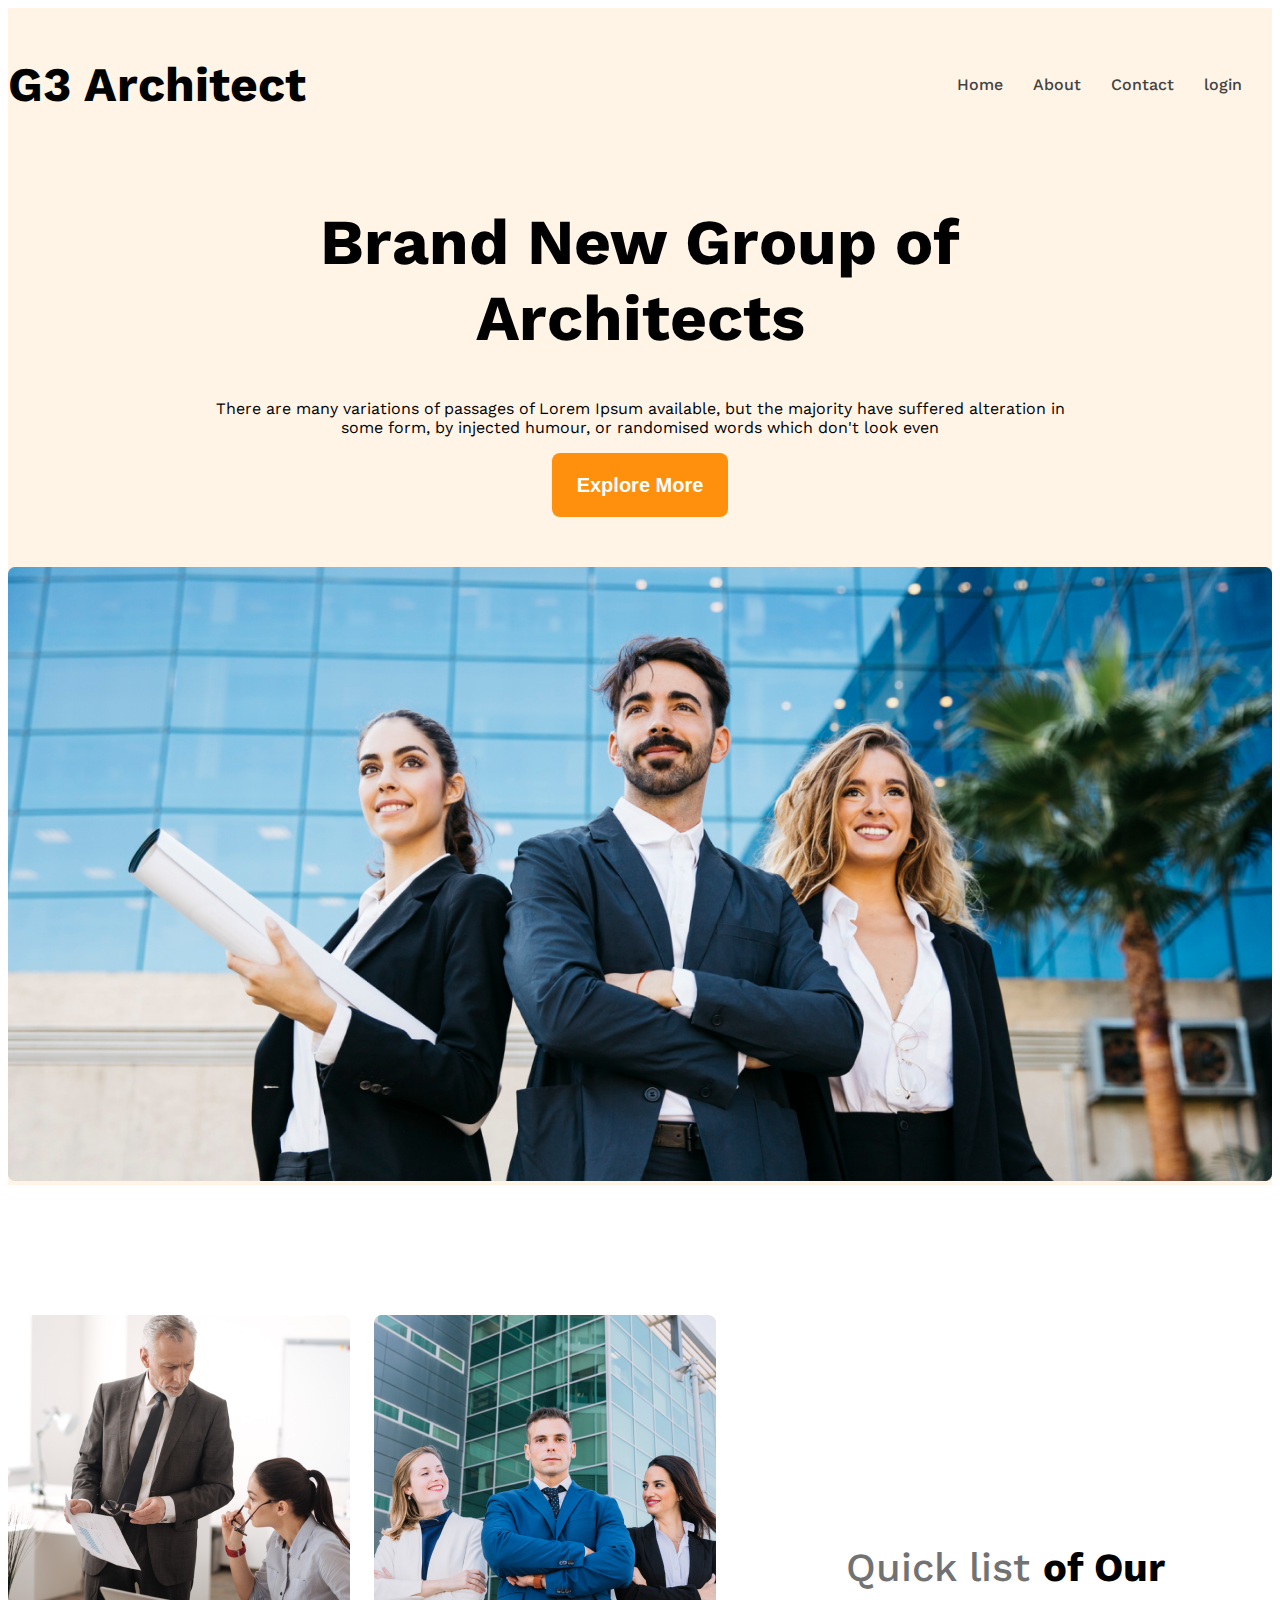
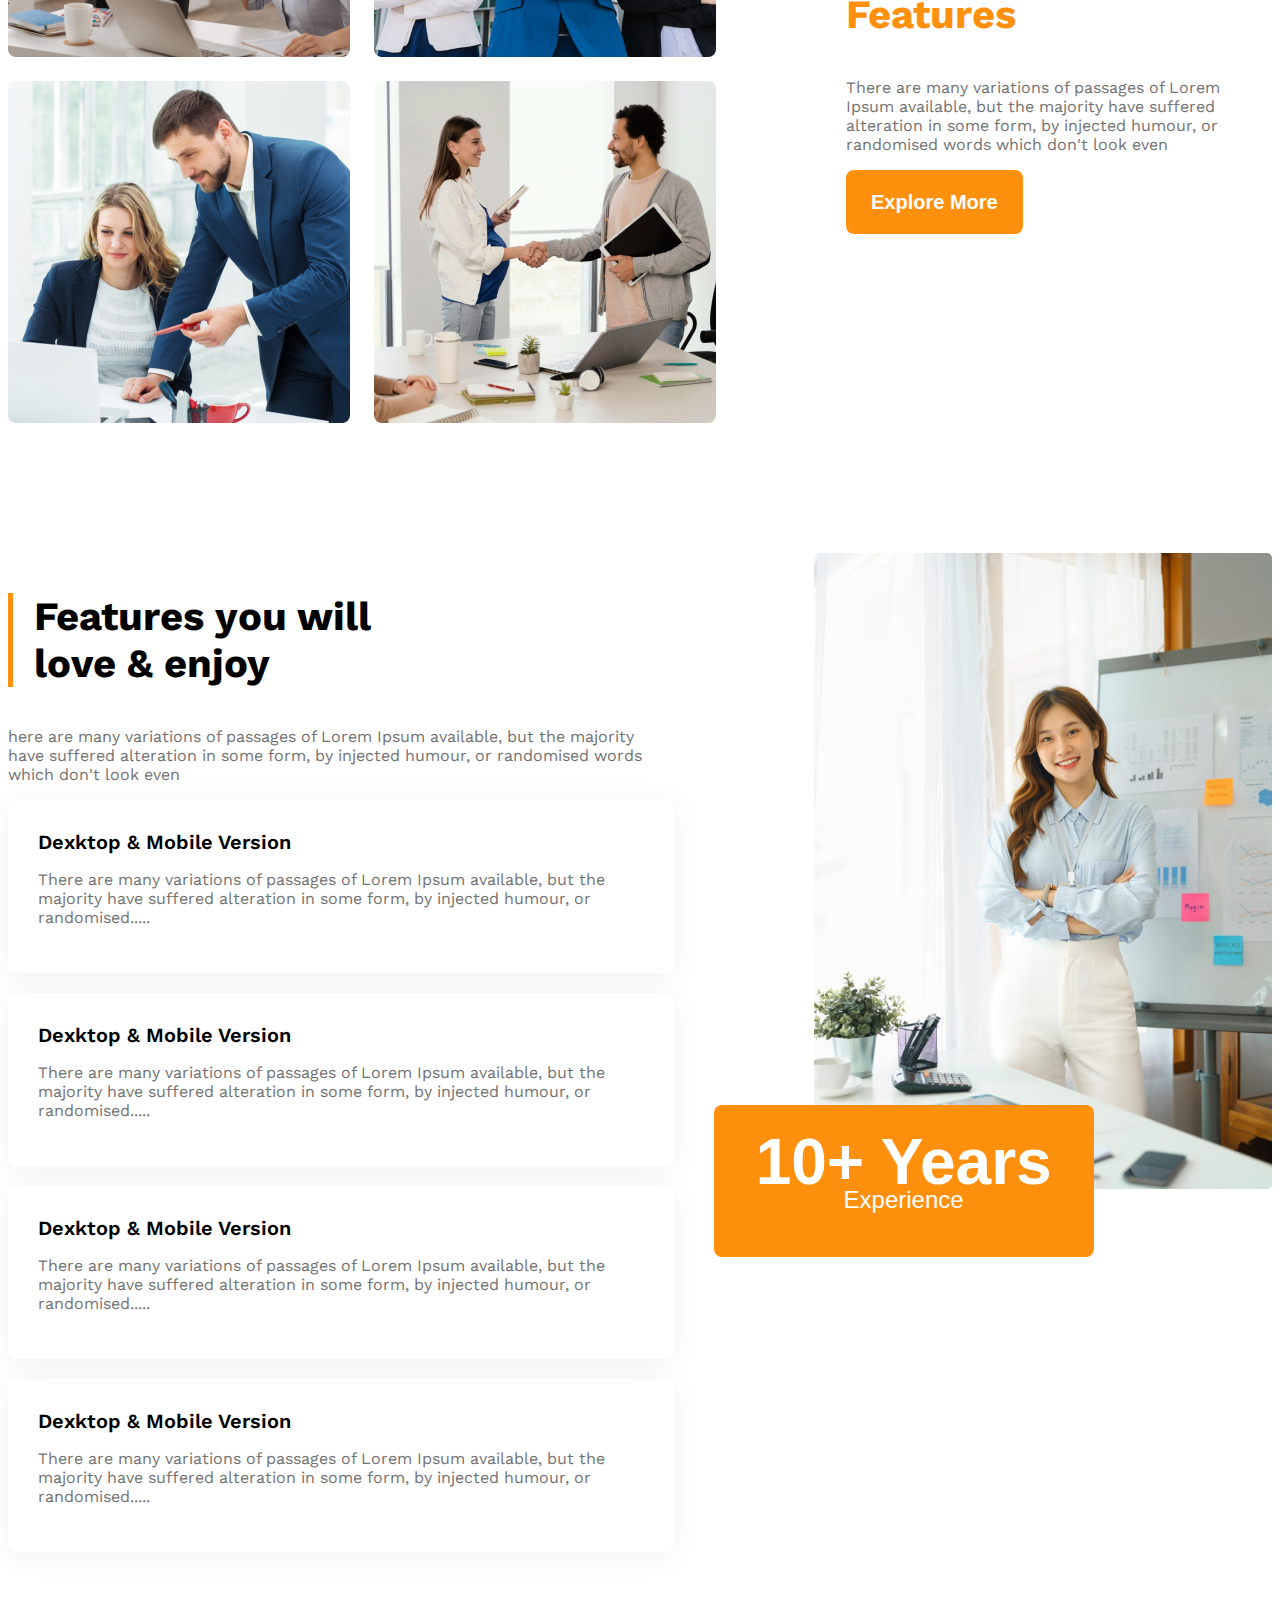
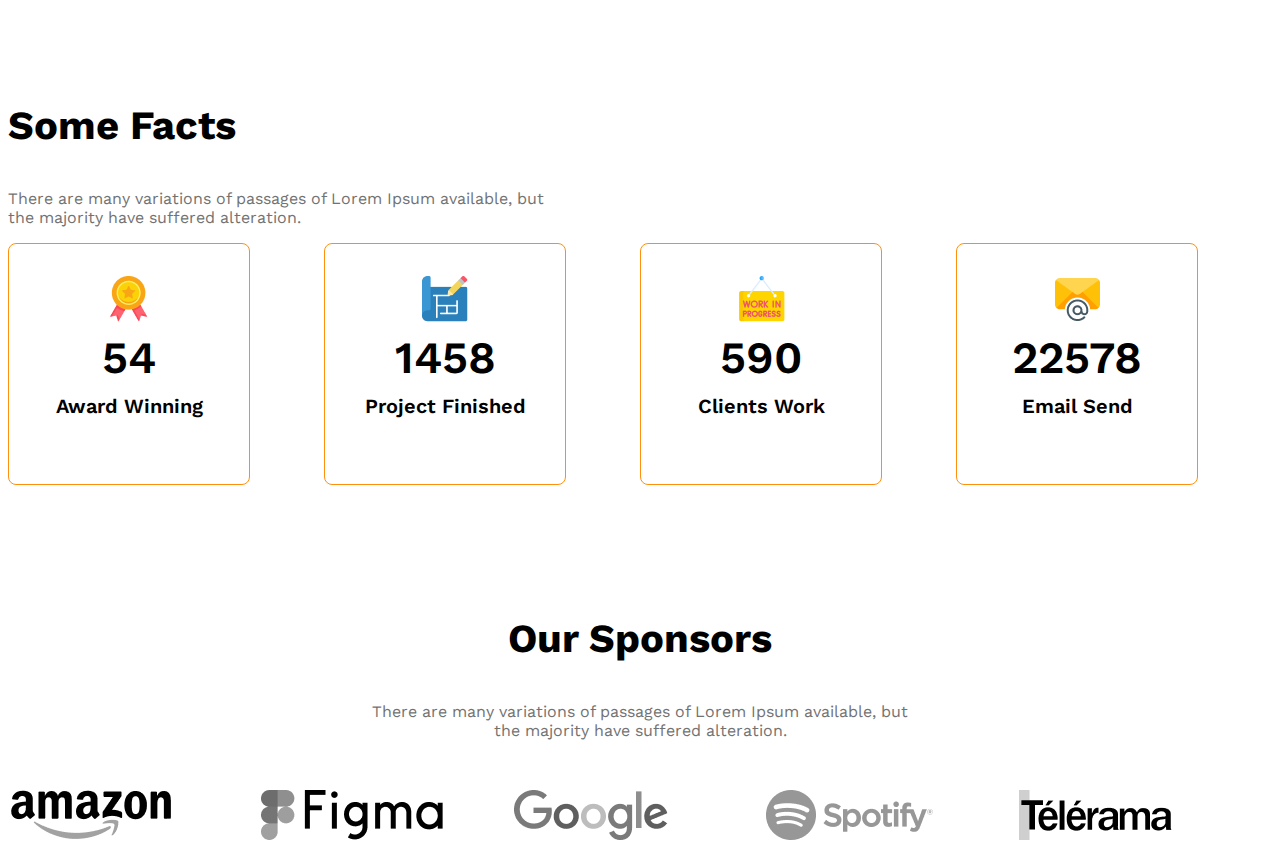
<file: index.html>
<!DOCTYPE html>
<html lang="en">
<head>
    <meta charset="UTF-8">
    <meta name="viewport" content="width=device-width, initial-scale=1.0">
    <title>G3 Architect Website</title>
    <link rel="stylesheet" href="style/architect.css">
</head>
<body class="work-sans-font">
    <header class="bg-light">
        <nav class="navbar display-flex">
            <h3 class="brand">G3 Architect</h3>
            <ul class="nav-link display-flex">
                <li class="nav-item"><a href="" class="nav-link text-gray">Home</a></li>
                <li class="nav-item"><a href="" class="nav-link text-gray">About</a></li>
                <li class="nav-item"><a href="" class="nav-link text-gray">Contact</a></li>
                <li class="nav-item"><a href="" class="nav-link text-gray">login</a></li>
            </ul>
        </nav>

        <div class="banner">

         <div class="banner-content">
            <h1 class="banner-title">Brand New Group of Architects </h1>

            <p class="banner-description">There are many variations of passages of Lorem Ipsum available, but the majority have suffered alteration in some form, by injected humour, or randomised words which don't look even</p>
            <button class="btn-primary">Explore More</button>
         </div>


        </div>

        <img class="banner-img" src="./images/banner.png" alt="">

   </header>

   <main>
        <!-- features team -->

        <section class="teams display-flex">
                <div class="team-img-container">
                        <img src="./images/team1.png" alt="">
                        
                        <img src="./images/team2.png" alt="">
                        
                        <img src="./images/team3.png" alt="">
                        
                        <img src="./images/team4.png" alt="">
                </div>

                <div class="four-features">
                        <h3 class="section-title"> <span id="quick-list" class="text-light-gray">  Quick list </span> <span id="of-our">  of Our</span> <span id="features" class="text-primary">Features</span>
                           
                        </h3>

                        <p class="feature-description text-light-gray ">
                            There are many variations of passages of Lorem Ipsum available, but the majority have suffered alteration in some form, by injected humour, or randomised words which don't look even
                        </p>

                        <button class="btn-primary">Explore More</button>
                </div>
        </section>

        <!-- Features section part -->

        <section class="features display-flex">
            <div>
                <h3 id="feature-section-title" class="section-title">
                    Features you will <br> love & enjoy
                </h3>
                <p class="text-light-gray">
                    here are many variations of passages of Lorem Ipsum available, but the majority have suffered alteration in some form, by injected humour, or randomised words which don't look even
                </p>

                <!-- feature card container -->

                <div class="feature-card">
                    <h4 class="feature-title">
                        Dexktop & Mobile Version
                    </h4>

                    <p class="text-light-gray">
                        There are many variations of passages of Lorem Ipsum available, but the majority have suffered alteration in some form, by injected humour, or randomised.....
                    </p>
                </div>
                <div class="feature-card">
                    <h4 class="feature-title">
                        Dexktop & Mobile Version
                    </h4>

                    <p class="text-light-gray">
                        There are many variations of passages of Lorem Ipsum available, but the majority have suffered alteration in some form, by injected humour, or randomised.....
                    </p>
                </div>
                <div class="feature-card">
                    <h4 class="feature-title">
                        Dexktop & Mobile Version
                    </h4>

                    <p class="text-light-gray">
                        There are many variations of passages of Lorem Ipsum available, but the majority have suffered alteration in some form, by injected humour, or randomised.....
                    </p>
                </div>
                <div class="feature-card">
                    <h4 class="feature-title">
                        Dexktop & Mobile Version
                    </h4>

                    <p class="text-light-gray">
                        There are many variations of passages of Lorem Ipsum available, but the majority have suffered alteration in some form, by injected humour, or randomised.....
                    </p>
                </div>
                
            </div>
            <div class="feture-architect">
                <img src="./images/architect.png" alt="">
                <button id="experience-badge" class="btn-primary">
                    <span id="experience-year">10+ Years</span>
                    <br>
                    <span>Experience</span>
                </button>
            </div>

        </section>



        <!-- some facts -->
         <section>

            <h3 class="section-title">Some Facts</h3>
            <p class="text-light-gray fact-descripton">
                There are many variations of passages of Lorem Ipsum available, but the majority have suffered alteration.
            </p>

            <div class="fact-container">
                <!-- .fact-card*4>img.fact-icon+h4.fact-number+h5.fact-name  -->
                
                <div class="fact-card display-flex">
                    <div>
                        <img src="./images/icons/ribon.png" alt="" class="fact-icon">
                    <h4 class="fact-number">54</h4>
                    <h5 class="fact-name">Award Winning</h5>
                    </div>
                </div>
                <div class="fact-card display-flex">
                   <div>
                    <img src="./images/icons/projects.png" alt="" class="fact-icon">
                    <h4 class="fact-number">1458</h4>
                    <h5 class="fact-name">Project Finished</h5>
                   </div>
                </div>
                <div class="fact-card display-flex">
                   <div>
                    <img src="./images/icons/customers.png" alt="" class="fact-icon">
                    <h4 class="fact-number">590</h4>
                    <h5 class="fact-name">Clients Work</h5>
                   </div>
                </div>

                <div class="fact-card display-flex">
                    <div>
                        <img src="./images/icons/email.png" alt="" class="fact-icon">
                    <h4 class="fact-number">22578</h4>
                    <h5 class="fact-name">Email Send</h5>
                    </div>
                </div>
            </div>
         </section>

                 <!-- features will enjoy -->
        <section class="our-sponsor">

            <div class="sponsor-info">
                <h3 class="section-title"> Our Sponsors </h3>

                <p class="text-light-gray">
                    There are many variations of passages of Lorem Ipsum available, but the majority have suffered alteration.
                </p>
                
            </div>

            <div class="sponsor-companies">
                <img src="./images/sponsors/amazon.png" alt="">

                <img src="./images/sponsors/figma.png" alt="">

                <img src="./images/sponsors/google.png" alt="">

                <img src="./images/sponsors/spotify.png" alt="">

                <img src="./images/sponsors/telerama.png" alt="">
            </div>
        </section>


   </main>
   <footer>
   </footer>
</body>
</html>
</file>
<file: style/architect.css>
@import url('https://fonts.googleapis.com/css2?family=Work+Sans:ital,wght@0,100..900;1,100..900&display=swap');

.work-sans-font {
    font-family: "Work Sans", sans-serif;
    font-optical-sizing: auto;
    font-weight: 400;
    font-style: normal;
  }

  /* shared style */
  .display-flex{
    display: flex;
  }

  .btn-primary{
        background-color: #FF900E;
        color: white;
        padding: 20px 25px;
        font-size: 1.25rem;     
        font-weight: 600;
        line-height: 1.5rem;
        letter-spacing: 0%;
        border: none;
        border-radius: 8px;

  }

  .text-primary{
    color: #FF900E;
  }

main{
    max-width: 1440px;
    margin: 0 auto;
}

.section-title{
  font-size: 2.5rem;
  font-weight: 700;
}


/* djdjddjd */
main > section{

    margin-top: 130px;
}

  .brand{
    font-weight: 700;
    font-size: 3rem;
  }

  .nav-item{
    list-style: none;
    margin-right: 30px;
  }

  .nav-link{
     text-decoration: none;
     font-weight: 500;
     
  }

  .text-gray{
    color: #424242;

  }

  .text-light-gray{
    color: #727272;
  }

  .navbar{
    justify-content: space-between;
    align-items: center;
  }


  .bg-light{
    background-color: rgba(255, 144, 14, 0.1);
  }

.navbar, .banner{
    max-width: 1440px;
    margin: 0 auto;
}

.banner-content{
 max-width: 850px;
 margin: 0 auto;
 text-align: center;
 margin-bottom:50px ;

}

.banner-title{
    font-weight: 700;
    font-size: 4rem;
}

.banner-img{

    width: 100%;
}

/* teams and feature related style */

.teams{
    align-items: center;
}

.team-img-container{
    display: grid;
    grid-template-columns: repeat(2,1fr);
    gap: 24px;
}

.four-features{
    margin-left: 130px;
    max-width: 530px;
}



#quick-list{
  font-weight: 500;
}
/* FEATURE SECTION STYLE */

.features{
  gap: 140px;
}

#feature-section-title{
  border-left: 5px solid rgb(255, 144, 14);
  padding-left: 21px;
}

.feature-card {

  padding: 30px;
  box-shadow: 0px 4px 30px 0px rgba(0, 0, 0, 0.06);
  margin-bottom: 20px;
  border-radius: 8px;
}

.feature-card .feature-title{
  font-weight: 600;
  font-size: 1.25rem;
  margin-top: 0px;
  margin-bottom: 0px;
}

#experience-badge{
  padding: 45px 42px;
  font-size: 1.5rem;
  font-weight: 500;

  margin-left: -100px;
  margin-top: -100px;
}

#experience-year{
  font-size: 4rem;
  font-weight: 700;

}

.feture-architect img{

  width: 100%;
}

/* fact related style */
.fact-card{
  border: 1px solid rgb(255, 144, 14);
  width: 240px;
  height: 240px;
  border-radius: 8px;
  align-items: center;
  justify-content: center;
  text-align: center;
}

.fact-number{
  font-size: 2.8rem;
  font-weight: 600;
  margin-top: 5px;
  margin-bottom: 10px;
}

.fact-name{
  font-size: 1.25rem;
  font-weight: 600;
  margin-top: 10px;
}


.fact-container{
  display: grid;
  grid-template-columns: repeat(4, 1fr);
}

.fact-descripton{
  max-width: 540px;
}

/* sponsor related style */
.sponsor-info{

  max-width: 540px;
  margin: 50px auto;
  text-align: center;

}

.sponsor-companies{

  display: grid;
  grid-template-columns: repeat(5,1fr);
}

.sponsor-companies img{
  filter: grayscale(100%);
}

.sponsor-companies img:hover{
  filter: none;

}

/* responsive media query */
@media screen and (max-width:576px){

        .navbar, .nav-link, .teams, .features {

            flex-direction: column;
        }


        .team-img-container,.fact-container,.sponsor-companies{

          grid-template-columns: repeat(1,1fr);
        }
        
        .fact-container,.sponsor-companies{
           justify-items: center;
           gap: 24px;
        }

        .four-features{
          margin-left: 20px;
        }

        #experience-badge{
       
        
          margin-left: 20px;
          margin-top: 20px;
          margin-right: 20px;

          
        }

      


}

@media screen and (min-width: 576px) and (max-width:992px){
  .teams, .features{
    flex-direction: column;
  }

  .four-features{
    margin: 50px auto;
  }

  .fact-container{
    gap: 24px;
    
 }

 .sponsor-companies{
  gap: 24px;
  justify-items: center;
}


.team-img-container,.fact-container,.sponsor-companies{

  grid-template-columns: repeat(2,1fr);
  gap: 50px;
  justify-items: center;
}

#experience-badge{
       
        
  margin-left: 20px;
  margin-top: 20px;
  margin-right: 20px;
  
}


}
</file>
